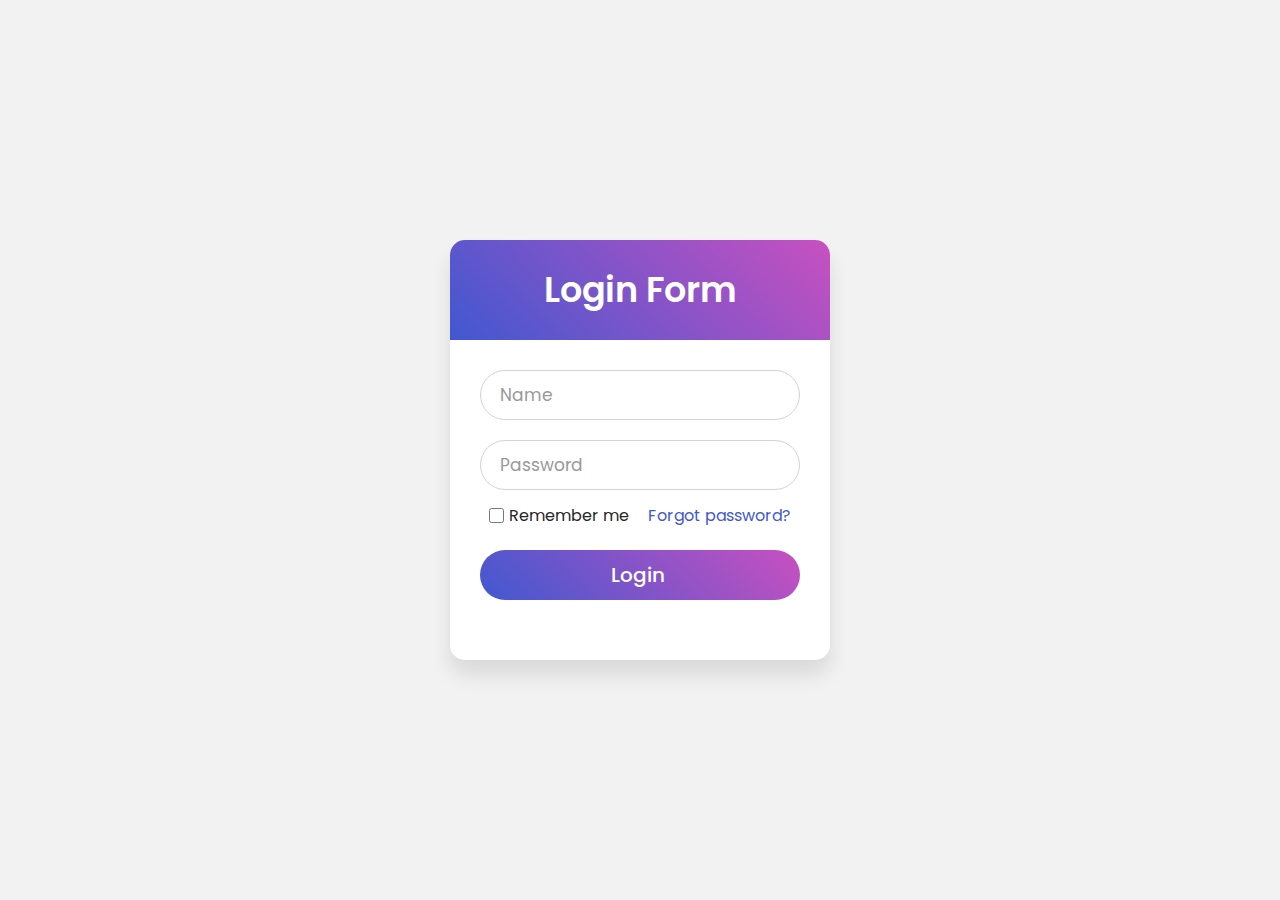
<file: form.html>
<!DOCTYPE html>
<html lang="en">

<head>
    <meta charset="UTF-8">
    <meta name="viewport" content="width=device-width, initial-scale=1.0">
    <title>Document</title>
    <link rel="stylesheet" href="style.css">
</head>

<body>
    <div class="wrapper">
        <div class="title">
            Login Form
        </div>
        <form action="#">
            <div class="field">
                <input id="name" type="text" required>
                <label>Name</label>
                <li id="error"></li>
            </div>
            <div class="field">
                <input id="password" type="password" required>
                <label>Password</label>
                <li class="error"></li>
            </div>
            <div class="content">
                <div class="checkbox">
                    <input type="checkbox" id="remember-me">
                    <label for="remember-me">Remember me</label>
                </div>
                <div class="pass-link">
                    <a href="#">Forgot password?</a>
                </div>
            </div>
            <div class="field">
                <input id="submit" type="submit" value="Login ">
            </div>
        
        </form>
    </div>
    <script>
        
        let {name, password, error, submit} = document.getElementById('name', 'password', 'error', 'submit');

        // if (name.value === 'Admin' && password.value === 'Admin')
        //submit should be redircted to another page

        //error handler function
        function errorHandler(input, message) {
            input.style.border = '1px solid red';
            error.innerHTML = message;
            error.style.color = 'red';
        }

        //event listener

        submit.addEventListener('click', function (e) {
            e.preventDefault();
            if (name.value === '' || name.value === null) {
                errorHandler(name, 'Please enter your name');
            } else if (password.value === '' || password.value === null) {
                errorHandler(password, 'Please enter your password');
            } else if (password.value.length < 8) {
                errorHandler(password, 'Password must be at least 8 characters long');
            } else {
                if (name.value === 'Admin' && password.value === 'Admin') {
                    window.location.href = 'https://www.google.com';
                } else {
                    errorHandler(password, 'Invalid password');
                }

            }

        });

        














    </script>
</body>

</html>
</file>
<file: style.css>
@import url('https://fonts.googleapis.com/css?family=Poppins:400,500,600,700&display=swap');
*{
  margin: 0;
  padding: 0;
  box-sizing: border-box;
  font-family: 'Poppins', sans-serif;
  list-style: none;
}
html,body{
  display: grid;
  height: 100%;
  width: 100%;
  place-items: center;
  background: #f2f2f2;
  /* background: linear-gradient(-135deg, #c850c0, #4158d0); */
}
::selection{
  background: #4158d0;
  color: #fff;
}
.wrapper{
  width: 380px;
  background: #fff;
  border-radius: 15px;
  box-shadow: 0px 15px 20px rgba(0,0,0,0.1);
}
.wrapper .title{
  font-size: 35px;
  font-weight: 600;
  text-align: center;
  line-height: 100px;
  color: #fff;
  user-select: none;
  border-radius: 15px 15px 0 0;
  background: linear-gradient(-135deg, #c850c0, #4158d0);
}
.wrapper form{
  padding: 10px 30px 50px 30px;
}
.wrapper form .field{
  height: 50px;
  width: 100%;
  margin-top: 20px;
  position: relative;
}
.wrapper form .field input{
  height: 100%;
  width: 100%;
  outline: none;
  font-size: 17px;
  padding-left: 20px;
  border: 1px solid lightgrey;
  border-radius: 25px;
  transition: all 0.3s ease;
}
.wrapper form .field input:focus,
form .field input:valid{
  border-color: #4158d0;
}
.wrapper form .field label{
  position: absolute;
  top: 50%;
  left: 20px;
  color: #999999;
  font-weight: 400;
  font-size: 17px;
  pointer-events: none;
  transform: translateY(-50%);
  transition: all 0.3s ease;
}
form .field input:focus ~ label,
form .field input:valid ~ label{
  top: 0%;
  font-size: 16px;
  color: #4158d0;
  background: #fff;
  transform: translateY(-50%);
}
form .content{
  display: flex;
  width: 100%;
  height: 50px;
  font-size: 16px;
  align-items: center;
  justify-content: space-around;
}
form .content .checkbox{
  display: flex;
  align-items: center;
  justify-content: center;
}
form .content input{
  width: 15px;
  height: 15px;
  background: red;
}
form .content label{
  color: #262626;
  user-select: none;
  padding-left: 5px;
}
form .content .pass-link{
  color: "";
}
form .field input[type="submit"]{
  color: #fff;
  border: none;
  padding-left: 0;
  margin-top: -10px;
  font-size: 20px;
  font-weight: 500;
  cursor: pointer;
  background: linear-gradient(-135deg, #c850c0, #4158d0);
  transition: all 0.3s ease;
}
form .field input[type="submit"]:active{
  transform: scale(0.95);
}
form .signup-link{
  color: #262626;
  margin-top: 20px;
  text-align: center;
}
form .pass-link a,
form .signup-link a{
  color: #4158d0;
  text-decoration: none;
}
form .pass-link a:hover,
form .signup-link a:hover{
  text-decoration: underline;
}
</file>
